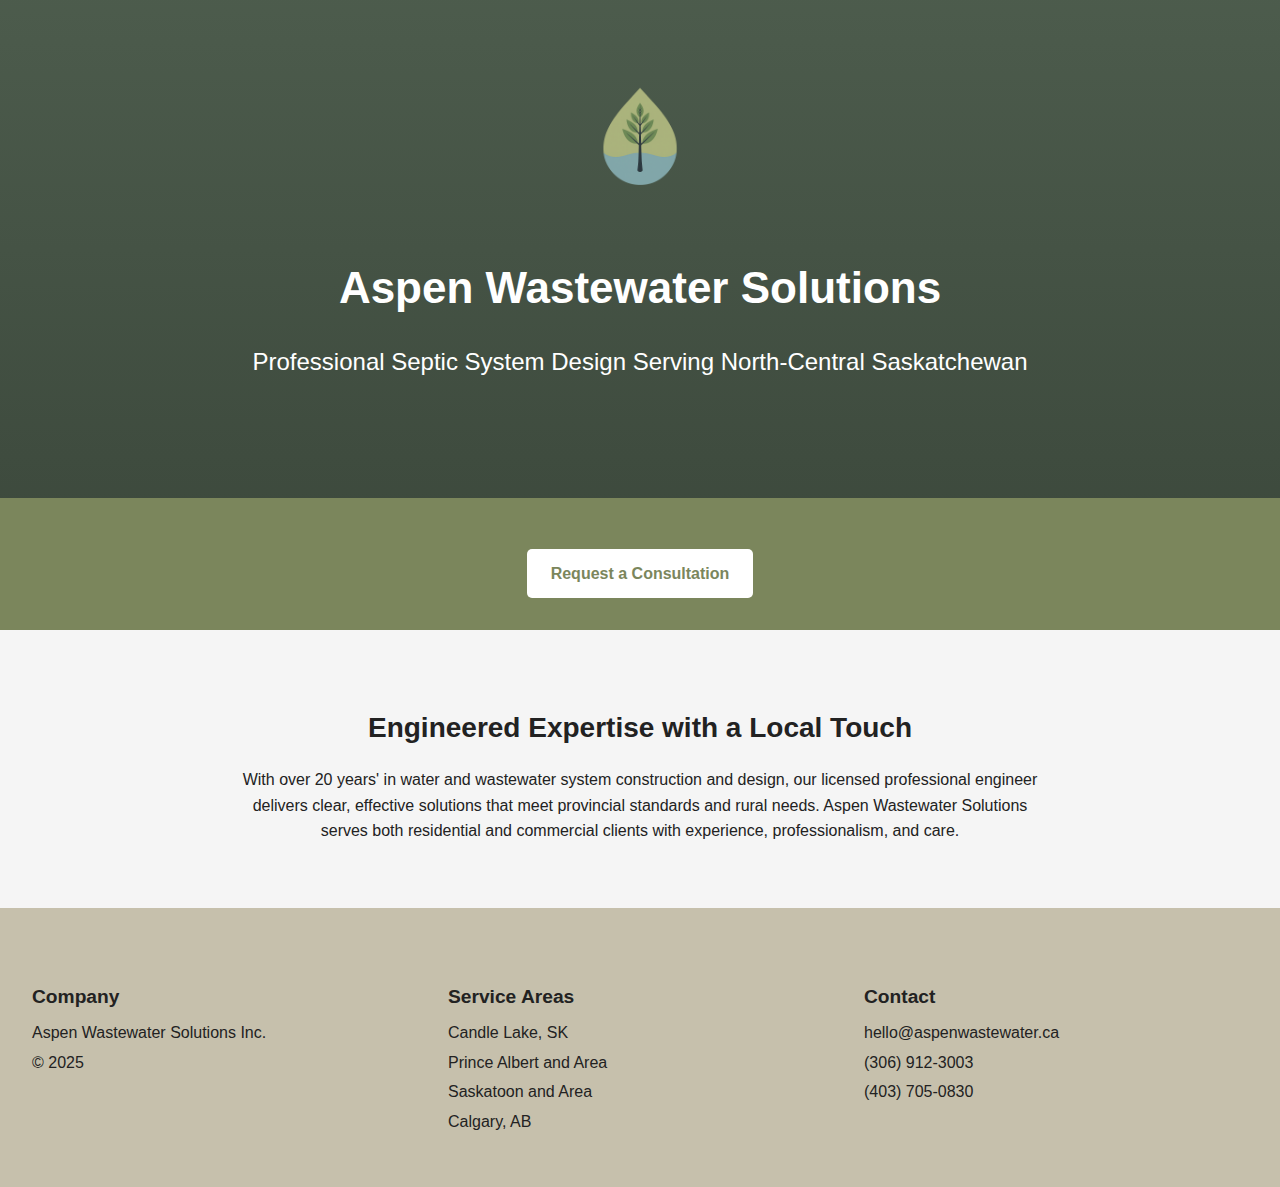
<file: index.html>
<!DOCTYPE html>
<html lang="en">
<head>
  <meta charset="UTF-8" />
  <meta http-equiv="X-UA-Compatible" content="IE=edge" />
  <meta name="viewport" content="width=device-width, initial-scale=1.0" />
  <meta name="description" content="Aspen Wastewater Solutions Inc. offers expert septic system design and consulting services in Candle Lake, SK and surrounding areas." />
  <meta http-equiv="X-Content-Type-Options" content="nosniff" />
  <meta http-equiv="Referrer-Policy" content="strict-origin-when-cross-origin" />
  <meta http-equiv="Content-Security-Policy" content="default-src 'self'; style-src 'self' 'unsafe-inline'; img-src 'self'; script-src 'self' 'unsafe-inline' https://www.googletagmanager.com; connect-src 'self';"> 
  <title>Aspen Wastewater Solutions Inc.</title>
  <link rel="icon" href="logo.png" type="image/png">
  <link rel="stylesheet" href="style.css">
  <!-- Google tag (gtag.js) -->
  <script async src="https://www.googletagmanager.com/gtag/js?id=G-MMXHW4KQQH"></script>
  <script>
    window.dataLayer = window.dataLayer || [];
    function gtag(){dataLayer.push(arguments);}
    gtag('js', new Date());
    gtag('config', 'G-MMXHW4KQQH');
  </script>
</head>
<body>
  <header>
    <img src="logo.png" alt="Aspen Wastewater logo" />
    <h1>Aspen Wastewater Solutions</h1>
    <h2>Professional Septic System Design Serving North-Central Saskatchewan</h2>
  </header>

  <section class="cta">
    <p></p>
    <a href="mailto:hello@aspenwastewater.ca">Request a Consultation</a>
  </section>

  <section class="info-section">
    <h3>Engineered Expertise with a Local Touch</h3>
    <p>With over 20 years' in water and wastewater system construction and design, our licensed professional engineer delivers clear, effective solutions that meet provincial standards and rural needs. Aspen Wastewater Solutions serves both residential and commercial clients with experience, professionalism, and care.</p>
  </section>

  <footer>
    <div class="footer-section">
      <h4>Company</h4>
      <p>Aspen Wastewater Solutions Inc.</p>
      <p>&copy; 2025</p>
    </div>
    <div class="footer-section">
      <h4>Service Areas</h4>
      <p>Candle Lake, SK</p>
      <p>Prince Albert and Area</p>
      <p>Saskatoon and Area</p>
      <p>Calgary, AB</p>
    </div>
    <div class="footer-section">
      <h4>Contact</h4>
      <p><a href="mailto:hello@aspenwastewater.ca">hello@aspenwastewater.ca</a></p>
      <p>(306) 912-3003</p>
      <p>(403) 705-0830</p>
    </div>
  </footer>
</body>
</html>
</file>
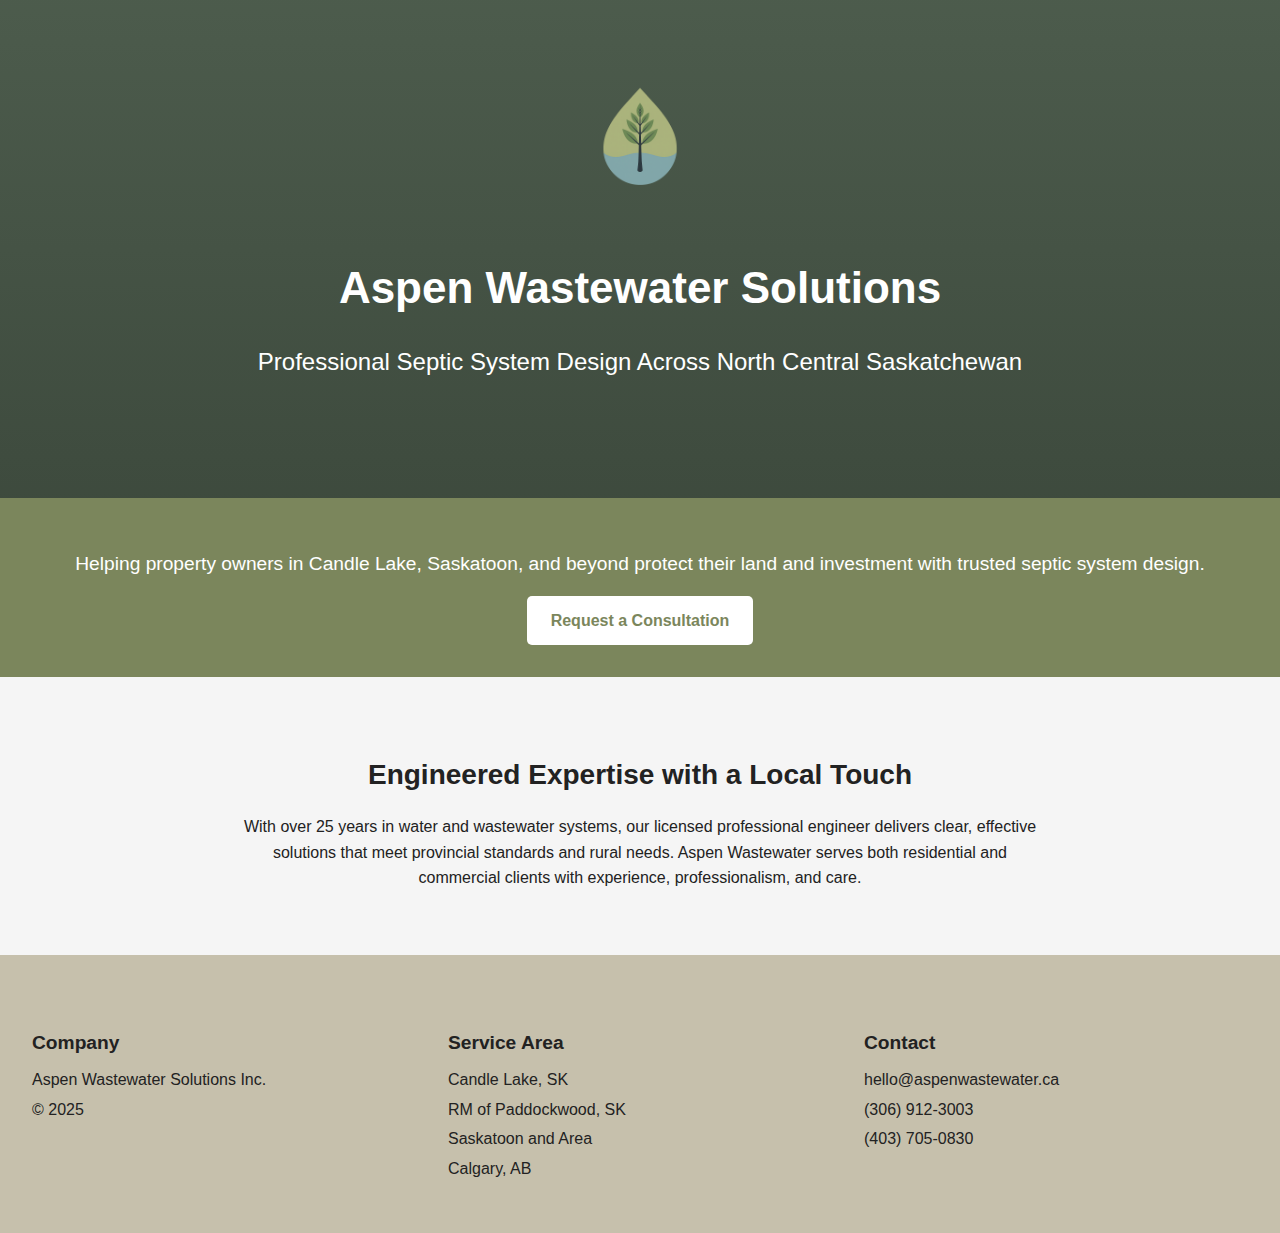
<file: aspen_full_website_package/index.html>
<!DOCTYPE html>
<html lang="en">
<head>
  <meta charset="UTF-8" />
  <meta http-equiv="X-UA-Compatible" content="IE=edge" />
  <meta name="viewport" content="width=device-width, initial-scale=1.0" />
  <meta name="description" content="Aspen Wastewater Solutions Inc. offers expert septic system design and consulting services in Candle Lake, SK and surrounding areas." />
  <meta http-equiv="X-Content-Type-Options" content="nosniff" />
  <meta http-equiv="Referrer-Policy" content="strict-origin-when-cross-origin" />
  <meta http-equiv="Content-Security-Policy" content="default-src 'self'; style-src 'self' 'unsafe-inline'; img-src 'self'; script-src 'self' 'unsafe-inline' https://www.googletagmanager.com; connect-src 'self';"> 
  <title>Aspen Wastewater Solutions Inc.</title>
  <link rel="icon" href="logo.png" type="image/png">
  <link rel="stylesheet" href="style.css">
  <!-- Google tag (gtag.js) -->
  <script async src="https://www.googletagmanager.com/gtag/js?id=G-MMXHW4KQQH"></script>
  <script>
    window.dataLayer = window.dataLayer || [];
    function gtag(){dataLayer.push(arguments);}
    gtag('js', new Date());
    gtag('config', 'G-MMXHW4KQQH');
  </script>
</head>
<body>
  <header>
    <img src="logo.png" alt="Aspen Wastewater logo" />
    <h1>Aspen Wastewater Solutions</h1>
    <h2>Professional Septic System Design Across North Central Saskatchewan</h2>
  </header>

  <section class="cta">
    <p>Helping property owners in Candle Lake, Saskatoon, and beyond protect their land and investment with trusted septic system design.</p>
    <a href="mailto:hello@aspenwastewater.ca">Request a Consultation</a>
  </section>

  <section class="info-section">
    <h3>Engineered Expertise with a Local Touch</h3>
    <p>With over 25 years in water and wastewater systems, our licensed professional engineer delivers clear, effective solutions that meet provincial standards and rural needs. Aspen Wastewater serves both residential and commercial clients with experience, professionalism, and care.</p>
  </section>

  <footer>
    <div class="footer-section">
      <h4>Company</h4>
      <p>Aspen Wastewater Solutions Inc.</p>
      <p>&copy; 2025</p>
    </div>
    <div class="footer-section">
      <h4>Service Area</h4>
      <p>Candle Lake, SK</p>
      <p>RM of Paddockwood, SK</p>
      <p>Saskatoon and Area</p>
      <p>Calgary, AB</p>
    </div>
    <div class="footer-section">
      <h4>Contact</h4>
      <p><a href="mailto:hello@aspenwastewater.ca">hello@aspenwastewater.ca</a></p>
      <p>(306) 912-3003</p>
      <p>(403) 705-0830</p>
    </div>
  </footer>
</body>
</html>
</file>
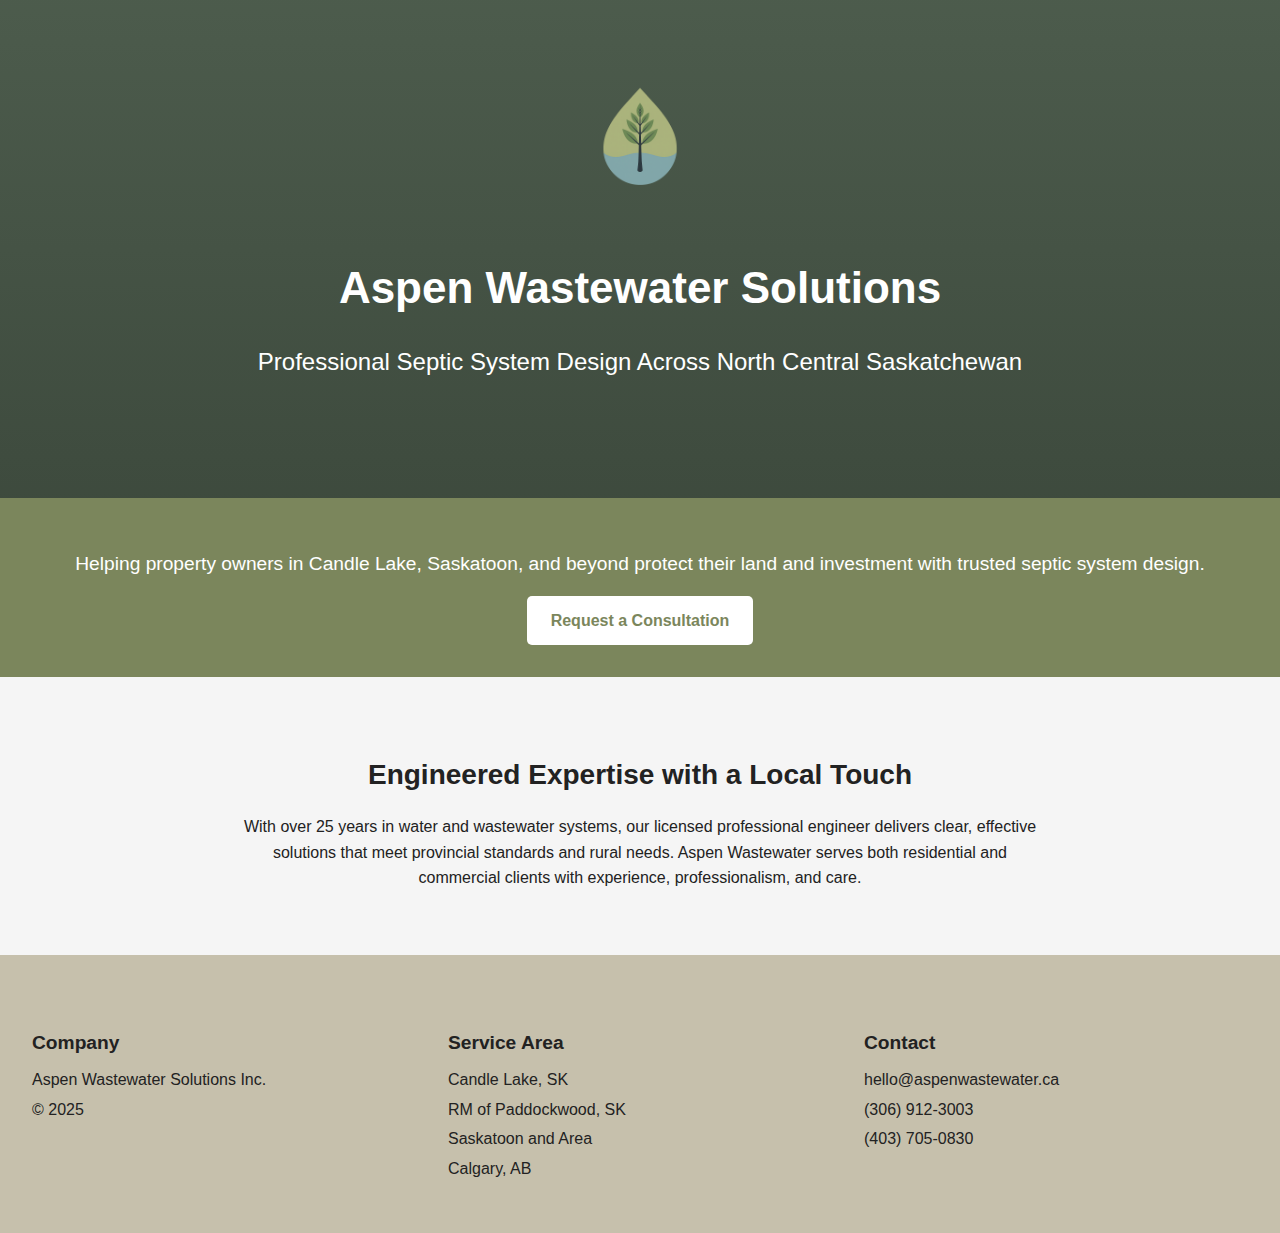
<file: aspen_site_with_style_package/index.html>
<!DOCTYPE html>
<html lang="en">
<head>
  <meta charset="UTF-8" />
  <meta http-equiv="X-UA-Compatible" content="IE=edge" />
  <meta name="viewport" content="width=device-width, initial-scale=1.0" />
  <meta name="description" content="Aspen Wastewater Solutions Inc. offers expert septic system design and consulting services in Candle Lake, SK and surrounding areas." />
  <meta http-equiv="X-Content-Type-Options" content="nosniff" />
  <meta http-equiv="Referrer-Policy" content="strict-origin-when-cross-origin" />
  <meta http-equiv="Content-Security-Policy" content="default-src 'self'; style-src 'self' 'unsafe-inline'; img-src 'self'; script-src 'none';"> 
  <title>Aspen Wastewater Solutions Inc.</title>
  <link rel="icon" href="logo.png" type="image/png">
  <link rel="stylesheet" href="style.css">
</head>
<body>
  <header>
    <img src="logo.png" alt="Aspen Wastewater logo" />
    <h1>Aspen Wastewater Solutions</h1>
    <h2>Professional Septic System Design Across North Central Saskatchewan</h2>
  </header>

  <section class="cta">
    <p>Helping property owners in Candle Lake, Saskatoon, and beyond protect their land and investment with trusted septic system design.</p>
    <a href="mailto:hello@aspenwastewater.ca">Request a Consultation</a>
  </section>

  <section class="info-section">
    <h3>Engineered Expertise with a Local Touch</h3>
    <p>With over 25 years in water and wastewater systems, our licensed professional engineer delivers clear, effective solutions that meet provincial standards and rural needs. Aspen Wastewater serves both residential and commercial clients with experience, professionalism, and care.</p>
  </section>

  <footer>
    <div class="footer-section">
      <h4>Company</h4>
      <p>Aspen Wastewater Solutions Inc.</p>
      <p>&copy; 2025</p>
    </div>
    <div class="footer-section">
      <h4>Service Area</h4>
      <p>Candle Lake, SK</p>
      <p>RM of Paddockwood, SK</p>
      <p>Saskatoon and Area</p>
      <p>Calgary, AB</p>
    </div>
    <div class="footer-section">
      <h4>Contact</h4>
      <p><a href="mailto:hello@aspenwastewater.ca">hello@aspenwastewater.ca</a></p>
      <p>(306) 912-3003</p>
      <p>(403) 705-0830</p>
    </div>
  </footer>
</body>
</html>
</file>
<file: style.css>
body {
  margin: 0;
  font-family: 'Segoe UI', Tahoma, Geneva, Verdana, sans-serif;
  background-color: #f5f5f5;
  color: #222;
  line-height: 1.6;
}
header {
  background: linear-gradient(rgba(34, 53, 34, 0.8), rgba(16, 32, 16, 0.8)), url('hero-bg.jpg') center/cover no-repeat;
  color: white;
  text-align: center;
  padding: 5rem 1rem 6rem;
}
header img {
  width: 120px;
  margin-bottom: 1rem;
}
h1 {
  font-size: 2.75rem;
  margin-bottom: 0.5rem;
}
h2 {
  font-size: 1.5rem;
  font-weight: 300;
}
.cta {
  background-color: #7b865c;
  color: white;
  text-align: center;
  padding: 2rem 1rem;
}
.cta p {
  font-size: 1.2rem;
  margin-bottom: 1rem;
}
.cta a {
  display: inline-block;
  background: #fff;
  color: #7b865c;
  padding: 0.75rem 1.5rem;
  text-decoration: none;
  font-weight: bold;
  border-radius: 5px;
  transition: background 0.3s;
}
.cta a:hover {
  background: #eaeaea;
}
.info-section {
  padding: 3rem 1rem;
  max-width: 800px;
  margin: 0 auto;
  text-align: center;
}
.info-section h3 {
  font-size: 1.75rem;
  margin-bottom: 1rem;
}
footer {
  background-color: #c6c0ac;
  padding: 2rem 1rem;
  display: flex;
  flex-wrap: wrap;
  justify-content: space-between;
  align-items: flex-start;
}
.footer-section {
  flex: 1;
  min-width: 250px;
  margin: 1rem;
}
.footer-section h4 {
  margin-bottom: 0.5rem;
  font-size: 1.2rem;
}
.footer-section p, .footer-section a {
  margin: 0.25rem 0;
  color: #222;
  text-decoration: none;
}
@media (max-width: 600px) {
  footer {
    flex-direction: column;
    align-items: center;
  }
}
</file>
<file: aspen_full_website_package/style.css>
body {
  margin: 0;
  font-family: 'Segoe UI', Tahoma, Geneva, Verdana, sans-serif;
  background-color: #f5f5f5;
  color: #222;
  line-height: 1.6;
}
header {
  background: linear-gradient(rgba(34, 53, 34, 0.8), rgba(16, 32, 16, 0.8)), url('hero-bg.jpg') center/cover no-repeat;
  color: white;
  text-align: center;
  padding: 5rem 1rem 6rem;
}
header img {
  width: 120px;
  margin-bottom: 1rem;
}
h1 {
  font-size: 2.75rem;
  margin-bottom: 0.5rem;
}
h2 {
  font-size: 1.5rem;
  font-weight: 300;
}
.cta {
  background-color: #7b865c;
  color: white;
  text-align: center;
  padding: 2rem 1rem;
}
.cta p {
  font-size: 1.2rem;
  margin-bottom: 1rem;
}
.cta a {
  display: inline-block;
  background: #fff;
  color: #7b865c;
  padding: 0.75rem 1.5rem;
  text-decoration: none;
  font-weight: bold;
  border-radius: 5px;
  transition: background 0.3s;
}
.cta a:hover {
  background: #eaeaea;
}
.info-section {
  padding: 3rem 1rem;
  max-width: 800px;
  margin: 0 auto;
  text-align: center;
}
.info-section h3 {
  font-size: 1.75rem;
  margin-bottom: 1rem;
}
footer {
  background-color: #c6c0ac;
  padding: 2rem 1rem;
  display: flex;
  flex-wrap: wrap;
  justify-content: space-between;
  align-items: flex-start;
}
.footer-section {
  flex: 1;
  min-width: 250px;
  margin: 1rem;
}
.footer-section h4 {
  margin-bottom: 0.5rem;
  font-size: 1.2rem;
}
.footer-section p, .footer-section a {
  margin: 0.25rem 0;
  color: #222;
  text-decoration: none;
}
@media (max-width: 600px) {
  footer {
    flex-direction: column;
    align-items: center;
  }
}
</file>
<file: aspen_site_with_style_package/style.css>
body {
  margin: 0;
  font-family: 'Segoe UI', Tahoma, Geneva, Verdana, sans-serif;
  background-color: #f5f5f5;
  color: #222;
  line-height: 1.6;
}
header {
  background: linear-gradient(rgba(34, 53, 34, 0.8), rgba(16, 32, 16, 0.8)), url('hero-bg.jpg') center/cover no-repeat;
  color: white;
  text-align: center;
  padding: 5rem 1rem 6rem;
}
header img {
  width: 120px;
  margin-bottom: 1rem;
}
h1 {
  font-size: 2.75rem;
  margin-bottom: 0.5rem;
}
h2 {
  font-size: 1.5rem;
  font-weight: 300;
}
.cta {
  background-color: #7b865c;
  color: white;
  text-align: center;
  padding: 2rem 1rem;
}
.cta p {
  font-size: 1.2rem;
  margin-bottom: 1rem;
}
.cta a {
  display: inline-block;
  background: #fff;
  color: #7b865c;
  padding: 0.75rem 1.5rem;
  text-decoration: none;
  font-weight: bold;
  border-radius: 5px;
  transition: background 0.3s;
}
.cta a:hover {
  background: #eaeaea;
}
.info-section {
  padding: 3rem 1rem;
  max-width: 800px;
  margin: 0 auto;
  text-align: center;
}
.info-section h3 {
  font-size: 1.75rem;
  margin-bottom: 1rem;
}
footer {
  background-color: #c6c0ac;
  padding: 2rem 1rem;
  display: flex;
  flex-wrap: wrap;
  justify-content: space-between;
  align-items: flex-start;
}
.footer-section {
  flex: 1;
  min-width: 250px;
  margin: 1rem;
}
.footer-section h4 {
  margin-bottom: 0.5rem;
  font-size: 1.2rem;
}
.footer-section p, .footer-section a {
  margin: 0.25rem 0;
  color: #222;
  text-decoration: none;
}
@media (max-width: 600px) {
  footer {
    flex-direction: column;
    align-items: center;
  }
}
</file>
